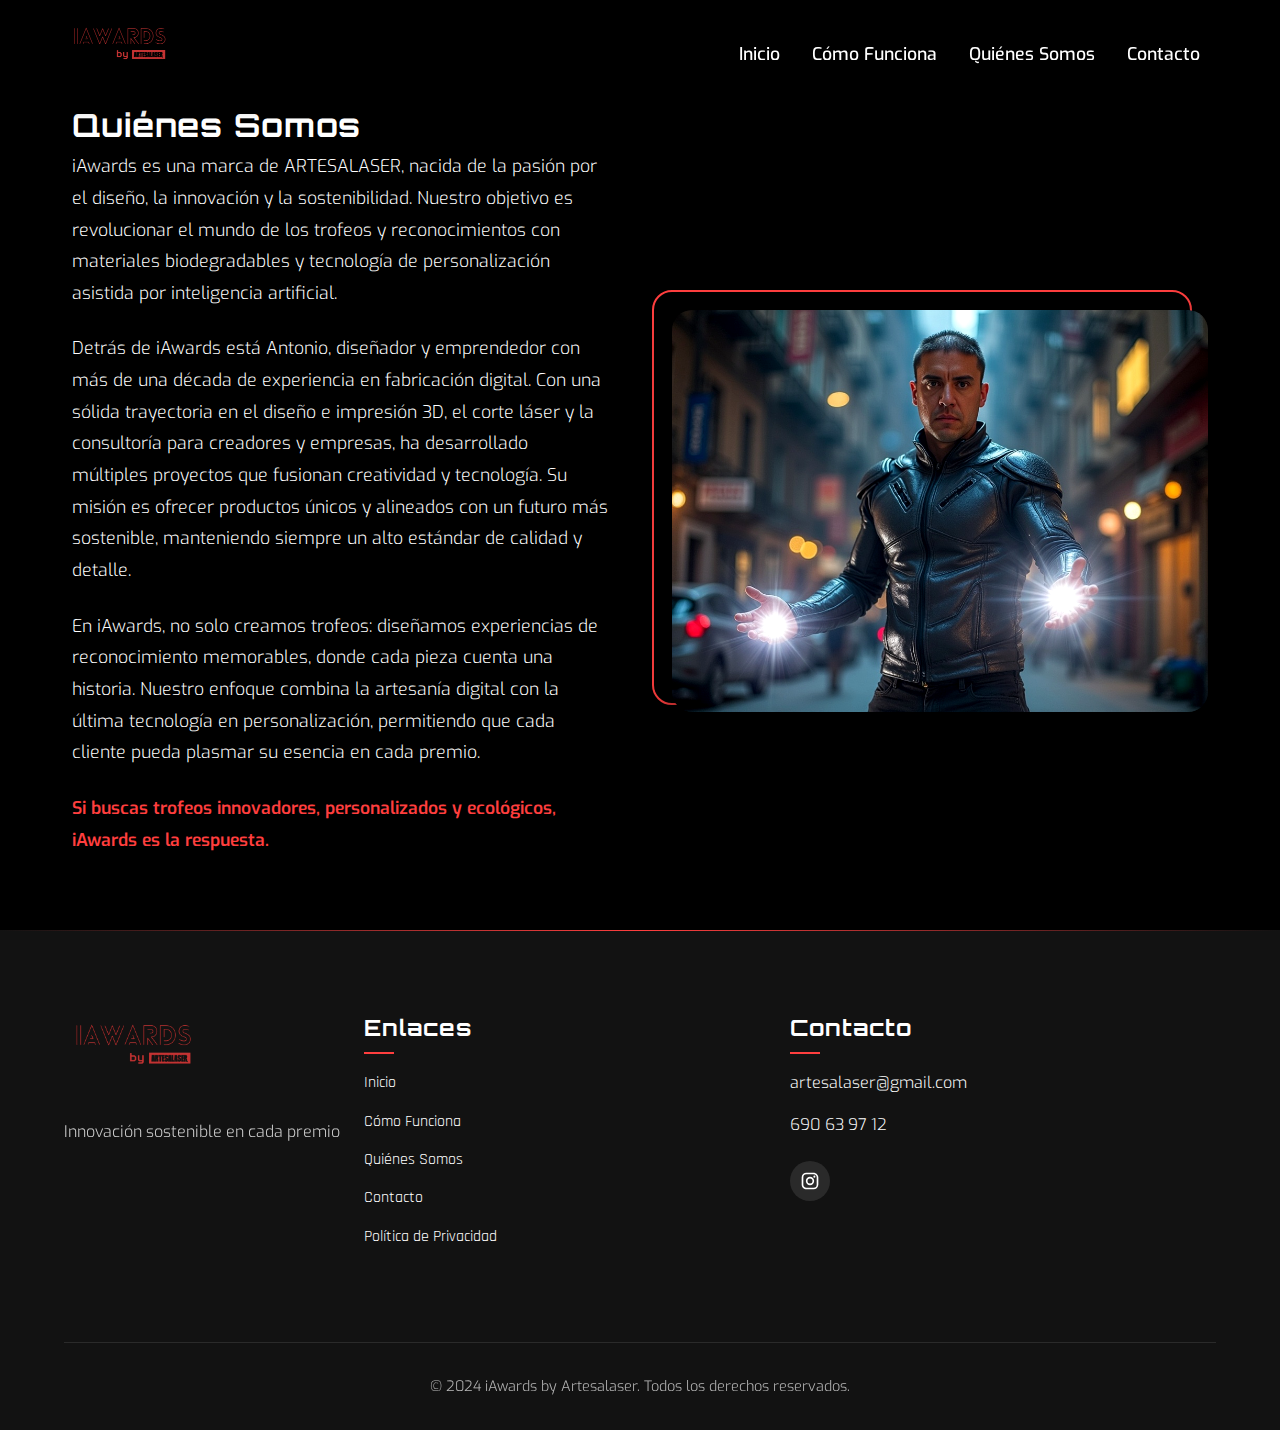
<file: about-us.html>
<!DOCTYPE html>
<html lang="es">
<head>
  <meta charset="UTF-8">
  <meta name="viewport" content="width=device-width, initial-scale=1.0">
  <title>Quiénes Somos - iAwards</title>
  <link rel="stylesheet" href="styles.css">
  <link rel="stylesheet" href="styles-about-page.css">
</head>
<body>
  <header>
    <div class="logo-container">
      <img src="img/freepik__background__19452.png" alt="iAwards" class="logo">
    </div>
    <nav>
      <ul>
        <li><a href="index.html#inicio">Inicio</a></li>
        <li><a href="index.html#como-funciona">Cómo Funciona</a></li>
        <li><a href="about-us.html">Quiénes Somos</a></li>
        <li><a href="index.html#contacto">Contacto</a></li>
      </ul>
    </nav>
    <div class="menu-toggle">
      <span></span>
      <span></span>
      <span></span>
    </div>
  </header>

  <main class="privacy-content about-page">
    <h1>Quiénes Somos</h1>
    <div class="about-container">
      <div class="about-content">
        <p>iAwards es una marca de ARTESALASER, nacida de la pasión por el diseño, la innovación y la sostenibilidad. Nuestro objetivo es revolucionar el mundo de los trofeos y reconocimientos con materiales biodegradables y tecnología de personalización asistida por inteligencia artificial.</p>
        <p>Detrás de iAwards está Antonio, diseñador y emprendedor con más de una década de experiencia en fabricación digital. Con una sólida trayectoria en el diseño e impresión 3D, el corte láser y la consultoría para creadores y empresas, ha desarrollado múltiples proyectos que fusionan creatividad y tecnología. Su misión es ofrecer productos únicos y alineados con un futuro más sostenible, manteniendo siempre un alto estándar de calidad y detalle.</p>
        <p>En iAwards, no solo creamos trofeos: diseñamos experiencias de reconocimiento memorables, donde cada pieza cuenta una historia. Nuestro enfoque combina la artesanía digital con la última tecnología en personalización, permitiendo que cada cliente pueda plasmar su esencia en cada premio.</p>
        <p>Si buscas trofeos innovadores, personalizados y ecológicos, iAwards es la respuesta.</p>
      </div>
      <div class="about-image">
        <img src="img/3EdhmhvPjOvIOvECYY7rX_de8f8ba99a8643468832d35366c642d2.jpg" alt="Founder of iAwards">
      </div>
    </div>
  </main>

  <footer>
    <div class="footer-content">
      <div class="footer-logo">
        <img src="img/freepik__background__19452.png" alt="iAwards" class="logo">
        <p>Innovación sostenible en cada premio</p>
      </div>
      <div class="footer-links">
        <h3>Enlaces</h3>
        <ul>
          <li><a href="index.html#inicio">Inicio</a></li>
          <li><a href="index.html#como-funciona">Cómo Funciona</a></li>
          <li><a href="about-us.html">Quiénes Somos</a></li>
          <li><a href="index.html#contacto">Contacto</a></li>
          <li><a href="privacy.html">Política de Privacidad</a></li>
        </ul>
      </div>
      <div class="footer-contact">
        <h3>Contacto</h3>
        <p>artesalaser@gmail.com</p>
        <p>690 63 97 12</p>
        <div class="social-icons">
          <a href="https://www.instagram.com/" class="social-icon">
            <svg viewBox="0 0 24 24" class="icon">
              <path d="M7.8,2H16.2C19.4,2 22,4.6 22,7.8V16.2A5.8,5.8 0 0,1 16.2,22H7.8C4.6,22 2,19.4 2,16.2V7.8A5.8,5.8 0 0,1 7.8,2M7.6,4A3.6,3.6 0 0,0 4,7.6V16.4C4,18.39 5.61,20 7.6,20H16.4A3.6,3.6 0 0,0 20,16.4V7.6C20,5.61 18.39,4 16.4,4H7.6M17.25,5.5A1.25,1.25 0 0,1 18.5,6.75A1.25,1.25 0 0,1 17.25,8A1.25,1.25 0 0,1 16,6.75A1.25,1.25 0 0,1 17.25,5.5M12,7A5,5 0 0,1 17,12A5,5 0 0,1 12,17A5,5 0 0,1 7,12A5,5 0 0,1 12,7M12,9A3,3 0 0,0 9,12A3,3 0 0,0 12,15A3,3 0 0,0 15,12A3,3 0 0,0 12,9Z" />
            </svg>
          </a>
        </div>
      </div>
    </div>
    <div class="footer-bottom">
      <p>&copy; 2024 iAwards by Artesalaser. Todos los derechos reservados.</p>
    </div>
  </footer>

  <script>
    // Mobile menu toggle
    const menuToggle = document.querySelector('.menu-toggle');
    const nav = document.querySelector('nav');
    if (menuToggle) {
      menuToggle.addEventListener('click', function() {
        this.classList.toggle('active');
        nav.classList.toggle('active');
      });
    }
  </script>
</body>
</html>
</file>
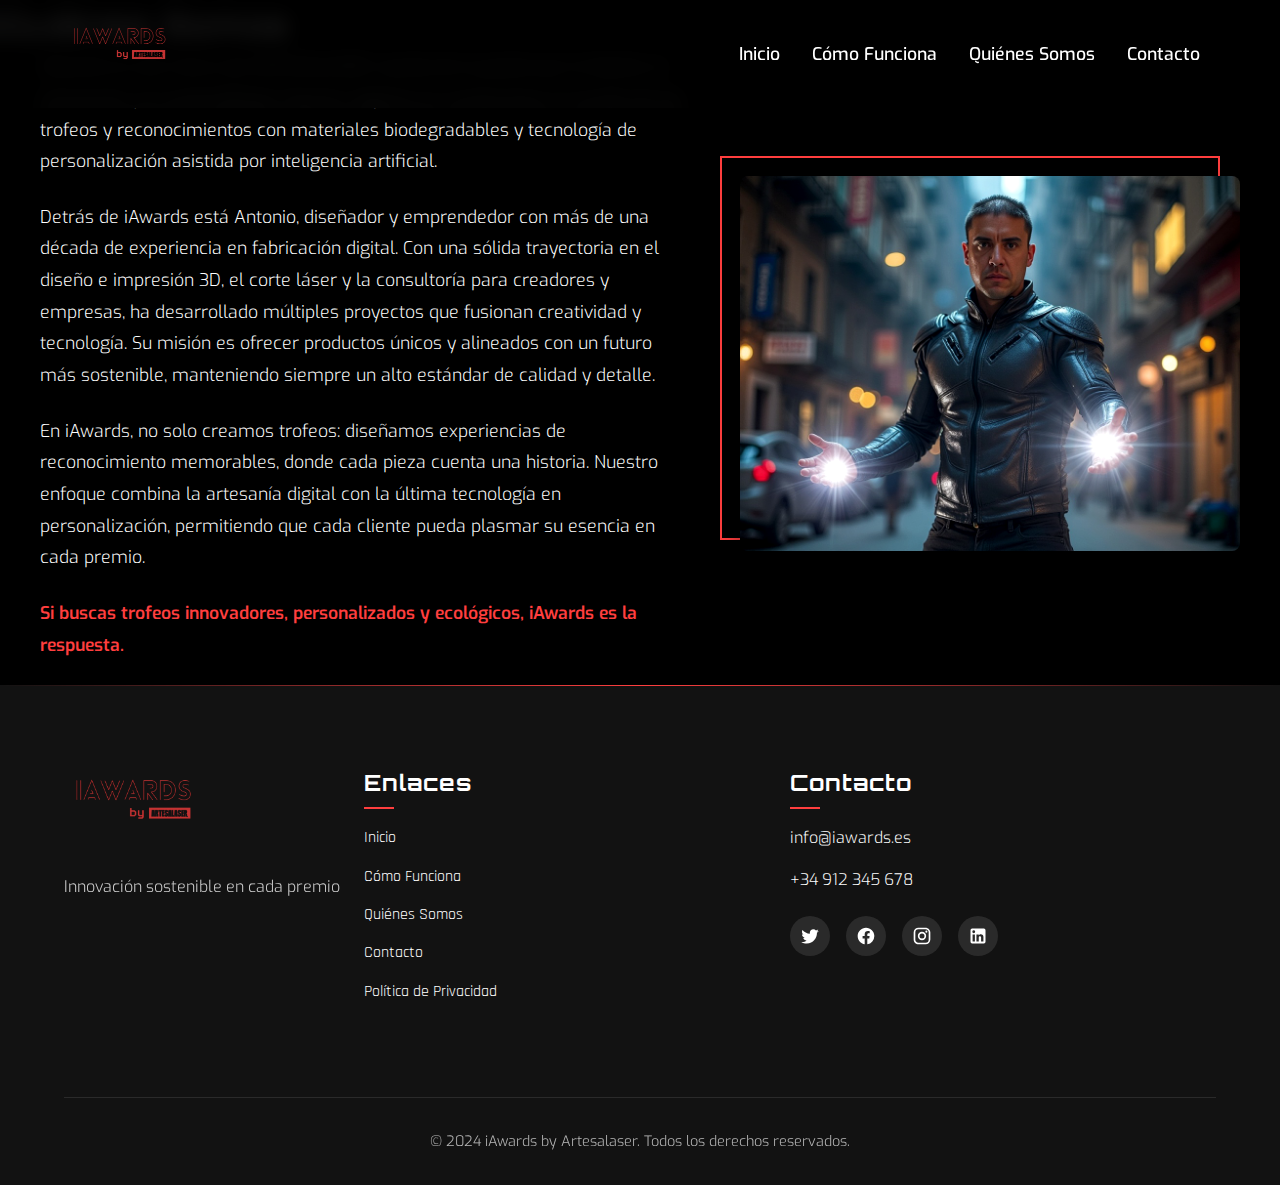
<file: about.html>
<!DOCTYPE html>
<html lang="es">
<head>
  <meta charset="UTF-8">
  <meta name="viewport" content="width=device-width, initial-scale=1.0">
  <title>Quiénes Somos - iAwards</title>
  <link rel="stylesheet" href="styles.css">
  <link rel="stylesheet" href="styles-about.css">
</head>
<body>
  <header>
    <div class="logo-container">
      <img src="img/freepik__background__19452.png" alt="iAwards" class="logo">
    </div>
    <nav>
      <ul>
        <li><a href="index.html#inicio">Inicio</a></li>
        <li><a href="index.html#como-funciona">Cómo Funciona</a></li>
        <li><a href="about-us.html">Quiénes Somos</a></li>
        <li><a href="index.html#contacto">Contacto</a></li>
      </ul>
    </nav>
    <div class="menu-toggle">
      <span></span>
      <span></span>
      <span></span>
    </div>
  </header>

  <main class="about-page">
    <div class="about-hero">
      <h1>Quiénes Somos</h1>
    </div>
    <div class="about-container">
      <div class="about-content">
        <p>iAwards es una marca de ARTESALASER, nacida de la pasión por el diseño, la innovación y la sostenibilidad. Nuestro objetivo es revolucionar el mundo de los trofeos y reconocimientos con materiales biodegradables y tecnología de personalización asistida por inteligencia artificial.</p>
        <p>Detrás de iAwards está Antonio, diseñador y emprendedor con más de una década de experiencia en fabricación digital. Con una sólida trayectoria en el diseño e impresión 3D, el corte láser y la consultoría para creadores y empresas, ha desarrollado múltiples proyectos que fusionan creatividad y tecnología. Su misión es ofrecer productos únicos y alineados con un futuro más sostenible, manteniendo siempre un alto estándar de calidad y detalle.</p>
        <p>En iAwards, no solo creamos trofeos: diseñamos experiencias de reconocimiento memorables, donde cada pieza cuenta una historia. Nuestro enfoque combina la artesanía digital con la última tecnología en personalización, permitiendo que cada cliente pueda plasmar su esencia en cada premio.</p>
        <p>Si buscas trofeos innovadores, personalizados y ecológicos, iAwards es la respuesta.</p>
      </div>
      <div class="about-image">
        <img src="img/3EdhmhvPjOvIOvECYY7rX_de8f8ba99a8643468832d35366c642d2.jpg" alt="Founder of iAwards">
      </div>
    </div>
  </main>

  <footer>
    <div class="footer-content">
      <div class="footer-logo">
        <img src="img/freepik__background__19452.png" alt="iAwards" class="logo">
        <p>Innovación sostenible en cada premio</p>
      </div>
      <div class="footer-links">
        <h3>Enlaces</h3>
        <ul>
          <li><a href="index.html#inicio">Inicio</a></li>
          <li><a href="index.html#como-funciona">Cómo Funciona</a></li>
          <li><a href="about-us.html">Quiénes Somos</a></li>
          <li><a href="index.html#contacto">Contacto</a></li>
          <li><a href="privacy.html">Política de Privacidad</a></li>
        </ul>
      </div>
      <div class="footer-contact">
        <h3>Contacto</h3>
        <p>info@iawards.es</p>
        <p>+34 912 345 678</p>
        <div class="social-icons">
          <a href="#" class="social-icon">
            <svg viewBox="0 0 24 24" class="icon">
              <path d="M22.46,6C21.69,6.35 20.86,6.58 20,6.69C20.88,6.16 21.56,5.32 21.88,4.31C21.05,4.81 20.13,5.16 19.16,5.36C18.37,4.5 17.26,4 16,4C13.65,4 11.73,5.92 11.73,8.29C11.73,8.63 11.77,8.96 11.84,9.27C8.28,9.09 5.11,7.38 3,4.79C2.63,5.42 2.42,6.16 2.42,6.94C2.42,8.43 3.17,9.75 4.33,10.5C3.62,10.5 2.96,10.3 2.38,10C2.38,10 2.38,10 2.38,10.03C2.38,12.11 3.86,13.85 5.82,14.24C5.46,14.34 5.08,14.39 4.69,14.39C4.42,14.39 4.15,14.36 3.89,14.31C4.43,16 6,17.26 7.89,17.29C6.43,18.45 4.58,19.13 2.56,19.13C2.22,19.13 1.88,19.11 1.54,19.07C3.44,20.29 5.7,21 8.12,21C16,21 20.33,14.46 20.33,8.79C20.33,8.6 20.33,8.42 20.32,8.23C21.16,7.63 21.88,6.87 22.46,6Z" />
            </svg>
          </a>
          <a href="#" class="social-icon">
            <svg viewBox="0 0 24 24" class="icon">
              <path d="M12 2.04C6.5 2.04 2 6.53 2 12.06C2 17.06 5.66 21.21 10.44 21.96V14.96H7.9V12.06H10.44V9.85C10.44 7.34 11.93 5.96 14.22 5.96C15.31 5.96 16.45 6.15 16.45 6.15V8.62H15.19C13.95 8.62 13.56 9.39 13.56 10.18V12.06H16.34L15.89 14.96H13.56V21.96A10 10 0 0,0 22 12.06C22 6.53 17.5 2.04 12 2.04Z" />
            </svg>
          </a>
          <a href="#" class="social-icon">
            <svg viewBox="0 0 24 24" class="icon">
              <path d="M7.8,2H16.2C19.4,2 22,4.6 22,7.8V16.2A5.8,5.8 0 0,1 16.2,22H7.8C4.6,22 2,19.4 2,16.2V7.8A5.8,5.8 0 0,1 7.8,2M7.6,4A3.6,3.6 0 0,0 4,7.6V16.4C4,18.39 5.61,20 7.6,20H16.4A3.6,3.6 0 0,0 20,16.4V7.6C20,5.61 18.39,4 16.4,4H7.6M17.25,5.5A1.25,1.25 0 0,1 18.5,6.75A1.25,1.25 0 0,1 17.25,8A1.25,1.25 0 0,1 16,6.75A1.25,1.25 0 0,1 17.25,5.5M12,7A5,5 0 0,1 17,12A5,5 0 0,1 12,17A5,5 0 0,1 7,12A5,5 0 0,1 12,7M12,9A3,3 0 0,0 9,12A3,3 0 0,0 12,15A3,3 0 0,0 15,12A3,3 0 0,0 12,9Z" />
            </svg>
          </a>
          <a href="#" class="social-icon">
            <svg viewBox="0 0 24 24" class="icon">
              <path d="M19,3A2,2 0 0,1 21,5V19A2,2 0 0,1 19,21H5A2,2 0 0,1 3,19V5A2,2 0 0,1 5,3H19M18.5,18.5V13.2A3.26,3.26 0 0,0 15.24,9.94C14.39,9.94 13.4,10.46 12.92,11.24V10.13H10.13V18.5H12.92V13.57C12.92,12.8 13.54,12.17 14.31,12.17A1.4,1.4 0 0,1 15.71,13.57V18.5H18.5M6.88,8.56A1.68,1.68 0 0,0 8.56,6.88C8.56,5.95 7.81,5.19 6.88,5.19A1.69,1.69 0 0,0 5.19,6.88C5.19,7.81 5.95,8.56 6.88,8.56M8.27,18.5V10.13H5.5V18.5H8.27Z" />
            </svg>
          </a>
        </div>
      </div>
    </div>
    <div class="footer-bottom">
      <p>&copy; 2024 iAwards by Artesalaser. Todos los derechos reservados.</p>
    </div>
  </footer>

  <script>
    // Mobile menu toggle
    const menuToggle = document.querySelector('.menu-toggle');
    const nav = document.querySelector('nav');
    if (menuToggle) {
      menuToggle.addEventListener('click', function() {
        this.classList.toggle('active');
        nav.classList.toggle('active');
      });
    }
  </script>
</body>
</html>
</file>
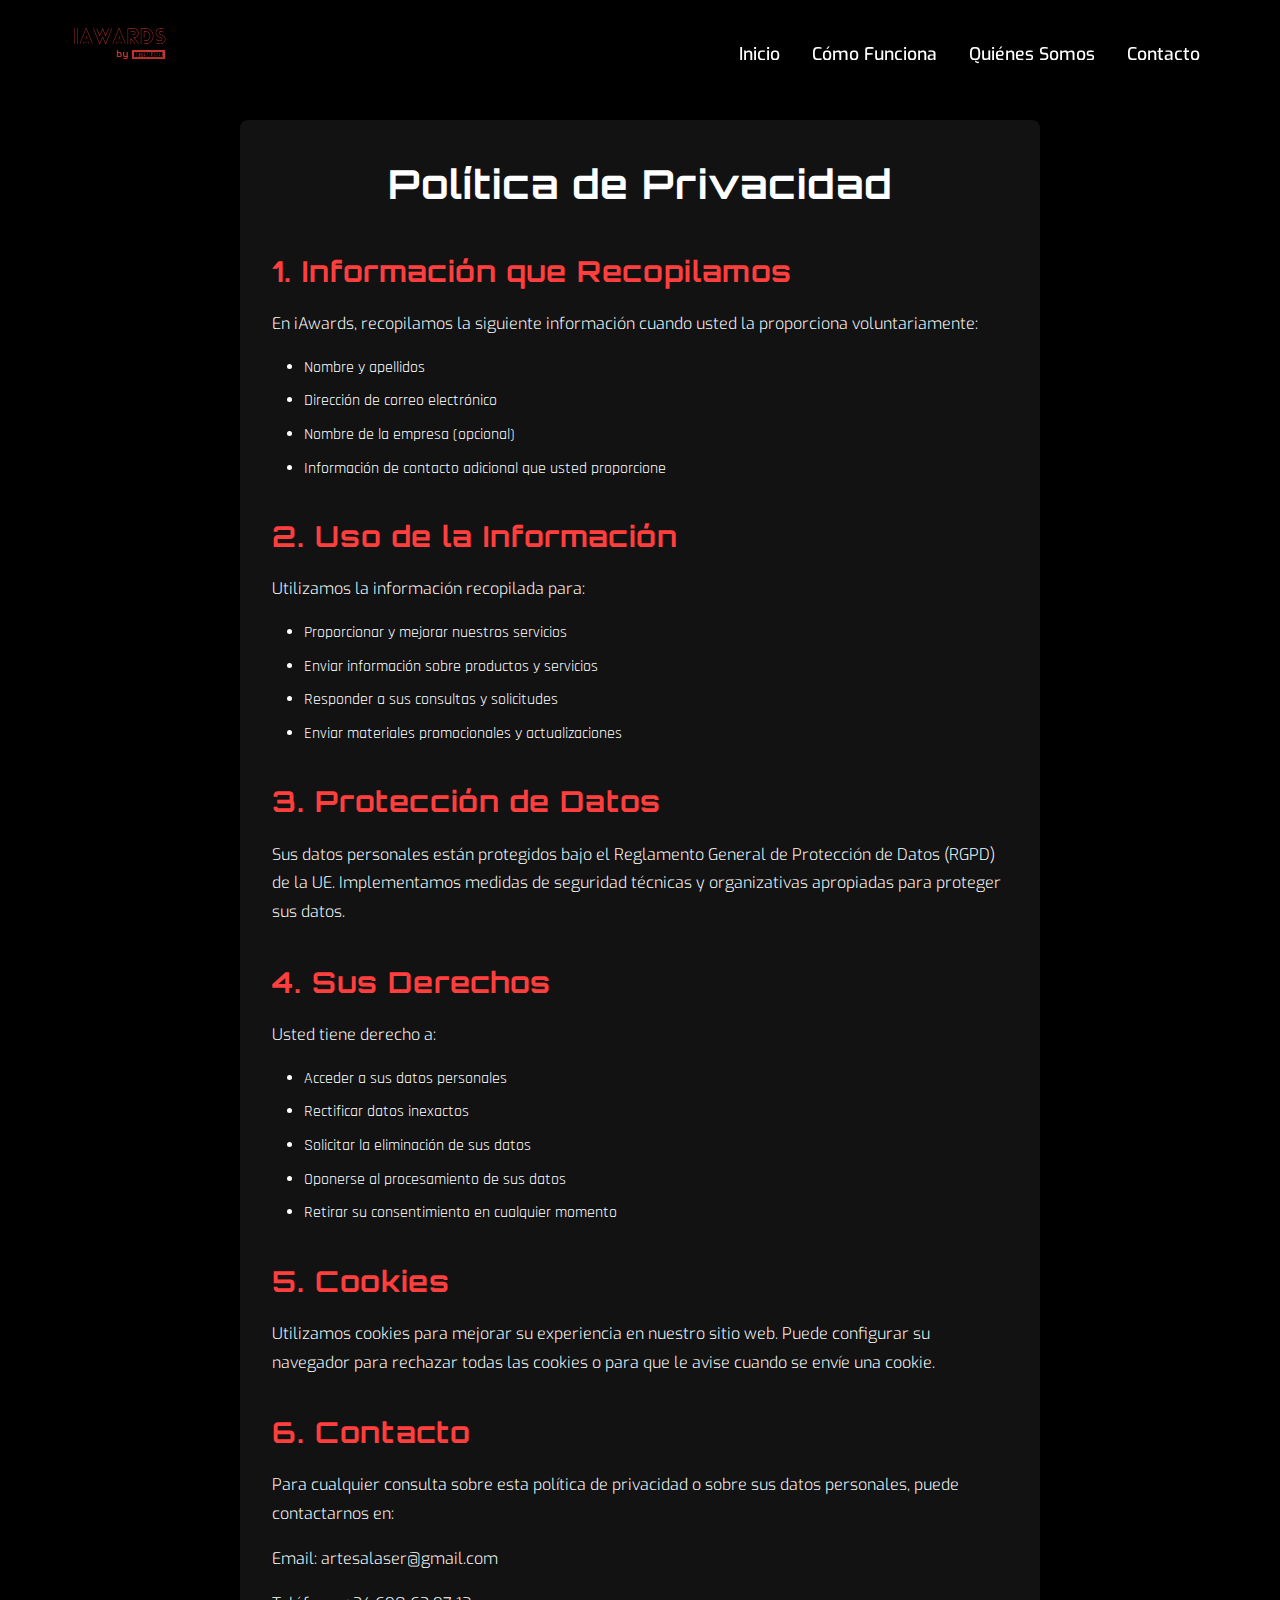
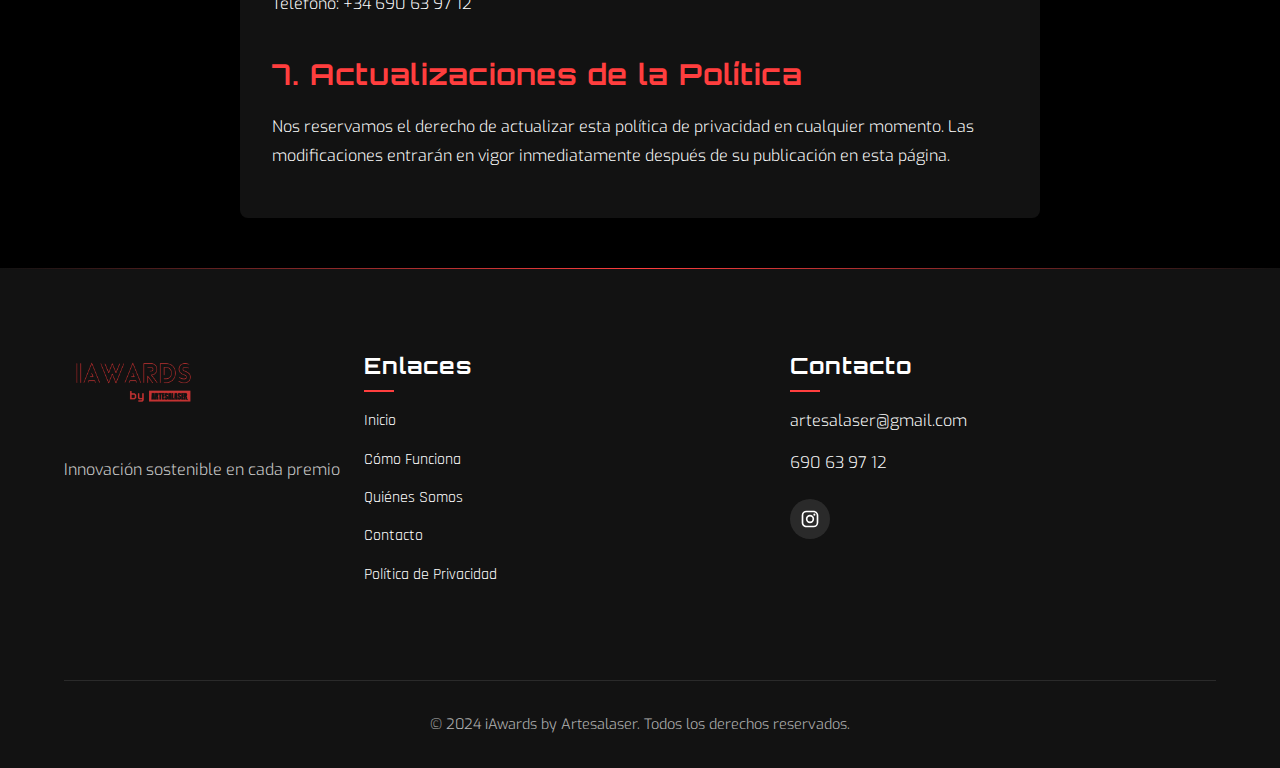
<file: privacy.html>
<!DOCTYPE html>
<html lang="es">
<head>
    <meta charset="UTF-8">
    <meta name="viewport" content="width=device-width, initial-scale=1.0">
    <title>Política de Privacidad - iAwards</title>
    <link rel="stylesheet" href="styles.css">
    <link rel="stylesheet" href="styles-privacy.css">
</head>
<body>
    <header>
        <div class="logo-container">
            <img src="/freepik__background__19452.png" alt="iAwards" class="logo">
        </div>
        <nav>
            <ul>
                <li><a href="index.html#inicio">Inicio</a></li>
                <li><a href="index.html#como-funciona">Cómo Funciona</a></li>
                <li><a href="index.html#quienes-somos">Quiénes Somos</a></li>
                <li><a href="index.html#contacto">Contacto</a></li>
            </ul>
        </nav>
    </header>

    <main class="privacy-content">
        <h1>Política de Privacidad</h1>
        
        <h2>1. Información que Recopilamos</h2>
        <p>En iAwards, recopilamos la siguiente información cuando usted la proporciona voluntariamente:</p>
        <ul>
            <li>Nombre y apellidos</li>
            <li>Dirección de correo electrónico</li>
            <li>Nombre de la empresa (opcional)</li>
            <li>Información de contacto adicional que usted proporcione</li>
        </ul>

        <h2>2. Uso de la Información</h2>
        <p>Utilizamos la información recopilada para:</p>
        <ul>
            <li>Proporcionar y mejorar nuestros servicios</li>
            <li>Enviar información sobre productos y servicios</li>
            <li>Responder a sus consultas y solicitudes</li>
            <li>Enviar materiales promocionales y actualizaciones</li>
        </ul>

        <h2>3. Protección de Datos</h2>
        <p>Sus datos personales están protegidos bajo el Reglamento General de Protección de Datos (RGPD) de la UE. Implementamos medidas de seguridad técnicas y organizativas apropiadas para proteger sus datos.</p>

        <h2>4. Sus Derechos</h2>
        <p>Usted tiene derecho a:</p>
        <ul>
            <li>Acceder a sus datos personales</li>
            <li>Rectificar datos inexactos</li>
            <li>Solicitar la eliminación de sus datos</li>
            <li>Oponerse al procesamiento de sus datos</li>
            <li>Retirar su consentimiento en cualquier momento</li>
        </ul>

        <h2>5. Cookies</h2>
        <p>Utilizamos cookies para mejorar su experiencia en nuestro sitio web. Puede configurar su navegador para rechazar todas las cookies o para que le avise cuando se envíe una cookie.</p>

        <h2>6. Contacto</h2>
        <p>Para cualquier consulta sobre esta política de privacidad o sobre sus datos personales, puede contactarnos en:</p>
        <p>Email: artesalaser@gmail.com</p>
        <p>Teléfono: +34 690 63 97 12</p>

        <h2>7. Actualizaciones de la Política</h2>
        <p>Nos reservamos el derecho de actualizar esta política de privacidad en cualquier momento. Las modificaciones entrarán en vigor inmediatamente después de su publicación en esta página.</p>
    </main>

    <footer>
        <div class="footer-content">
            <div class="footer-logo">
                <img src="/freepik__background__19452.png" alt="iAwards" class="logo">
                <p>Innovación sostenible en cada premio</p>
            </div>
            <div class="footer-links">
                <h3>Enlaces</h3>
                <ul>
                    <li><a href="index.html#inicio">Inicio</a></li>
                    <li><a href="index.html#como-funciona">Cómo Funciona</a></li>
                    <li><a href="about-us.html">Quiénes Somos</a></li>
                    <li><a href="index.html#contacto">Contacto</a></li>
                    <li><a href="privacy.html">Política de Privacidad</a></li>
                </ul>
            </div>
            <div class="footer-contact">
                <h3>Contacto</h3>
                <p>artesalaser@gmail.com</p>
                <p>690 63 97 12</p>
                <div class="social-icons">
                    <a href="https://www.instagram.com/" class="social-icon">
                        <svg viewBox="0 0 24 24" class="icon">
                            <path d="M7.8,2H16.2C19.4,2 22,4.6 22,7.8V16.2A5.8,5.8 0 0,1 16.2,22H7.8C4.6,22 2,19.4 2,16.2V7.8A5.8,5.8 0 0,1 7.8,2M7.6,4A3.6,3.6 0 0,0 4,7.6V16.4C4,18.39 5.61,20 7.6,20H16.4A3.6,3.6 0 0,0 20,16.4V7.6C20,5.61 18.39,4 16.4,4H7.6M17.25,5.5A1.25,1.25 0 0,1 18.5,6.75A1.25,1.25 0 0,1 17.25,8A1.25,1.25 0 0,1 16,6.75A1.25,1.25 0 0,1 17.25,5.5M12,7A5,5 0 0,1 17,12A5,5 0 0,1 12,17A5,5 0 0,1 7,12A5,5 0 0,1 12,7M12,9A3,3 0 0,0 9,12A3,3 0 0,0 12,15A3,3 0 0,0 15,12A3,3 0 0,0 12,9Z" />
                        </svg>
                    </a>
                </div>
            </div>
        </div>
        <div class="footer-bottom">
            <p>&copy; 2024 iAwards by Artesalaser. Todos los derechos reservados.</p>
        </div>
    </footer>
</body>
</html>
</file>
<file: styles.css>
@import url('https://fonts.googleapis.com/css2?family=Orbitron:wght@400;500;600;700&family=Rajdhani:wght@300;400;500;600;700&family=Exo:wght@200;300;400;500;600;700&display=swap');

:root {
    --primary-color: #8a0303;
    --secondary-color: #fd0000;
    --accent-color: #ff3e3e;
    --background-color: #000000;
    --text-color: #ffffff;
    --dark-grey: #121212;
    --light-grey: #333333;
    --glow-color: rgba(255, 0, 0, 0.7);
    --transition-speed: 0.3s;
}

* {
    margin: 0;
    padding: 0;
    box-sizing: border-box;
}

body {
    font-family: 'Rajdhani', sans-serif;
    background-color: var(--background-color);
    color: var(--text-color);
    line-height: 1.6;
    overflow-x: hidden;
}

h1, h2, h3 {
    font-family: 'Orbitron', sans-serif;
    font-weight: 700;
    letter-spacing: 1px;
}

p {
    font-family: 'Exo', sans-serif;
    font-weight: 300;
}

.hidden {
    opacity: 0;
    transform: translateY(20px);
}

/* Header Styles */
header {
    display: flex;
    justify-content: space-between;
    align-items: center;
    padding: 1rem 5%;
    position: fixed;
    top: 0;
    left: 0;
    width: 100%;
    z-index: 1000;
    background-color: rgba(0, 0, 0, 0.9);
    backdrop-filter: blur(10px);
    box-shadow: 0 2px 10px rgba(0, 0, 0, 0.3);
    transition: all 0.3s ease;
}

.logo-container {
    width: 120px;
}

.logo {
    width: 100%;
    height: auto;
}

nav ul {
    display: flex;
    list-style: none;
}

nav ul li {
    margin: 0 1rem;
}

nav ul li a {
    color: var(--text-color);
    text-decoration: none;
    font-family: 'Exo', sans-serif;
    font-weight: 500;
    font-size: 1.1rem;
    transition: all var(--transition-speed) ease;
    position: relative;
}

nav ul li a::after {
    content: '';
    position: absolute;
    width: 0;
    height: 2px;
    bottom: -4px;
    left: 0;
    background-color: var(--accent-color);
    transition: width var(--transition-speed) ease;
}

nav ul li a:hover {
    color: var(--accent-color);
}

nav ul li a:hover::after {
    width: 100%;
}

.cta-button {
    background-color: var(--primary-color);
    color: var(--text-color);
    border: none;
    padding: 0.8rem 1.5rem;
    font-family: 'Orbitron', sans-serif;
    font-size: 0.9rem;
    font-weight: 500;
    text-transform: uppercase;
    border-radius: 4px;
    cursor: pointer;
    transition: all var(--transition-speed) ease;
    position: relative;
    overflow: hidden;
    z-index: 1;
}

.cta-button::before {
    content: '';
    position: absolute;
    top: 0;
    left: -100%;
    width: 100%;
    height: 100%;
    background: linear-gradient(90deg, transparent, rgba(255, 255, 255, 0.2), transparent);
    transition: all 0.6s ease;
    z-index: -1;
}

.cta-button:hover {
    background-color: var(--secondary-color);
    transform: scale(1.05);
    box-shadow: 0 0 15px var(--glow-color);
}

.cta-button:hover::before {
    left: 100%;
}

.cta-button.glow {
    animation: pulse 2s infinite;
}

@keyframes pulse {
    0% {
        box-shadow: 0 0 0 0 var(--glow-color);
    }
    70% {
        box-shadow: 0 0 15px 10px rgba(255, 0, 0, 0);
    }
    100% {
        box-shadow: 0 0 0 0 rgba(255, 0, 0, 0);
    }
}

.menu-toggle {
    display: none;
    flex-direction: column;
    justify-content: space-between;
    width: 30px;
    height: 21px;
    cursor: pointer;
}

.menu-toggle span {
    display: block;
    height: 3px;
    width: 100%;
    background-color: var(--text-color);
    border-radius: 3px;
    transition: all 0.3s ease;
}

/* Hero Section */
.hero {
    display: flex;
    align-items: center;
    justify-content: space-between;
    min-height: 100vh;
    padding: 7rem 5% 5rem;
    background: linear-gradient(to bottom, #000000, #140000);
    position: relative;
    overflow: hidden;
}

.hero::before {
    content: '';
    position: absolute;
    top: 0;
    left: 0;
    width: 100%;
    height: 100%;
    background: url("data:image/svg+xml,%3Csvg width='60' height='60' viewBox='0 0 60 60' xmlns='http://www.w3.org/2000/svg'%3E%3Cg fill='none' fill-rule='evenodd'%3E%3Cg fill='%23ff0000' fill-opacity='0.05'%3E%3Cpath d='M36 34v-4h-2v4h-4v2h4v4h2v-4h4v-2h-4zm0-30V0h-2v4h-4v2h4v4h2V6h4V4h-4zM6 34v-4H4v4H0v2h4v4h2v-4h4v-2H6zM6 4V0H4v4H0v2h4v4h2V6h4V4H6z'/%3E%3C/g%3E%3C/g%3E%3C/svg%3E");
    opacity: 0.5;
}

.hero-content {
    flex: 1;
    max-width: 600px;
    z-index: 2;
}

.hero h1 {
    font-size: 3rem;
    margin-bottom: 1.5rem;
    line-height: 1.2;
    background: linear-gradient(90deg, #ffffff, #ff3e3e);
    -webkit-background-clip: text;
    background-clip: text;
    color: transparent;
    text-shadow: 0 0 10px rgba(255, 0, 0, 0.3);
}

.hero p {
    font-size: 1.5rem;
    margin-bottom: 2rem;
    opacity: 0.9;
}

.hero-image {
    flex: 1;
    display: flex;
    justify-content: center;
    align-items: center;
    position: relative;
}

.trophy-showcase {
    position: relative;
    perspective: 1000px;
    width: 100%;
    height: 400px;
    display: flex;
    justify-content: center;
    align-items: center;
}

.trophy-img {
    height: 100%;
    object-fit: contain;
    transform: rotateY(15deg);
    filter: drop-shadow(0 0 15px rgba(255, 0, 0, 0.5));
    transition: transform 0.5s ease;
}

.trophy-showcase:hover .trophy-img {
    transform: rotateY(0deg) scale(1.05);
}

/* How It Works Section */
.how-it-works {
    padding: 5rem 5%;
    text-align: center;
    background-color: var(--background-color);
}

.how-it-works h2 {
    font-size: 2.5rem;
    margin-bottom: 3rem;
    position: relative;
    display: inline-block;
}

.how-it-works h2::after {
    content: '';
    position: absolute;
    width: 30%;
    height: 3px;
    bottom: -15px;
    left: 35%;
    background-color: var(--accent-color);
}

.steps {
    display: flex;
    justify-content: space-around;
    flex-wrap: wrap;
    max-width: 1200px;
    margin: 0 auto;
}

.step {
    flex: 1;
    min-width: 250px;
    max-width: 350px;
    margin: 1rem;
    padding: 2rem;
    background-color: rgba(30, 30, 30, 0.6);
    border-radius: 8px;
    box-shadow: 0 5px 15px rgba(0, 0, 0, 0.3);
    transition: all var(--transition-speed) ease;
    position: relative;
    overflow: hidden;
}

.step::before {
    content: '';
    position: absolute;
    top: 0;
    left: 0;
    width: 100%;
    height: 100%;
    background: linear-gradient(45deg, transparent, rgba(255, 0, 0, 0.05), transparent);
    transform: translateX(-100%);
    transition: transform 0.6s ease;
}

.step:hover {
    transform: translateY(-10px);
    box-shadow: 0 10px 25px rgba(0, 0, 0, 0.4);
}

.step:hover::before {
    transform: translateX(100%);
}

.step-icon {
    width: 70px;
    height: 70px;
    margin: 0 auto 1.5rem;
    display: flex;
    justify-content: center;
    align-items: center;
    border-radius: 50%;
    background-color: var(--primary-color);
    box-shadow: 0 0 15px var(--glow-color);
}

.step-icon .icon {
    width: 40px;
    height: 40px;
    fill: var(--text-color);
}

.step h3 {
    font-size: 1.5rem;
    margin-bottom: 1rem;
}

.step p {
    font-size: 1rem;
    opacity: 0.9;
}

/* Benefits Section */
.benefits {
    padding: 5rem 5%;
    text-align: center;
    background-color: var(--dark-grey);
}

.benefits h2 {
    font-size: 2.5rem;
    margin-bottom: 3rem;
    position: relative;
    display: inline-block;
}

.benefits h2::after {
    content: '';
    position: absolute;
    width: 30%;
    height: 3px;
    bottom: -15px;
    left: 35%;
    background-color: var(--accent-color);
}

.benefits-list {
    display: flex;
    flex-direction: column;
    max-width: 600px;
    margin: 0 auto;
}

.benefit {
    display: flex;
    align-items: center;
    margin: 1rem 0;
    padding: 1.5rem;
    background-color: rgba(30, 30, 30, 0.6);
    border-radius: 8px;
    box-shadow: 0 5px 15px rgba(0, 0, 0, 0.3);
    transition: all var(--transition-speed) ease;
}

.benefit:hover {
    transform: translateX(10px);
    box-shadow: 0 5px 25px rgba(0, 0, 0, 0.5);
}

.checkmark {
    font-size: 1.8rem;
    color: var(--accent-color);
    margin-right: 1.5rem;
}

.benefit p {
    font-size: 1.2rem;
    font-weight: 500;
}

/* Trophies Showcase Section */
.trophies-showcase {
    padding: 5rem 5%;
    text-align: center;
    background-color: var(--dark-grey);
    position: relative;
}

.trophies-showcase h2 {
    font-size: 2.5rem;
    margin-bottom: 3rem;
    position: relative;
    display: inline-block;
}

.trophies-showcase h2::after {
    content: '';
    position: absolute;
    width: 30%;
    height: 3px;
    bottom: -15px;
    left: 35%;
    background-color: var(--accent-color);
}

.trophy-grid {
    display: grid;
    grid-template-columns: repeat(auto-fit, minmax(250px, 1fr));
    gap: 2rem;
    max-width: 1200px;
    margin: 0 auto;
}

.trophy-card {
    background-color: rgba(30, 30, 30, 0.6);
    border-radius: 8px;
    padding: 1.5rem;
    transition: all var(--transition-speed) ease;
    box-shadow: 0 5px 15px rgba(0, 0, 0, 0.3);
    overflow: hidden;
}

.trophy-card:hover {
    transform: translateY(-10px);
    box-shadow: 0 15px 30px rgba(0, 0, 0, 0.5);
}

.trophy-image-container {
    height: 220px;
    margin-bottom: 1.5rem;
    overflow: hidden;
    border-radius: 4px;
    position: relative;
}

.trophy-image {
    width: 100%;
    height: 100%;
    object-fit: cover;
    transition: transform 0.5s ease;
}

.trophy-card:hover .trophy-image {
    transform: scale(1.05);
}

.trophy-card h3 {
    font-size: 1.5rem;
    margin-bottom: 0.5rem;
    color: var(--text-color);
}

.trophy-card p {
    font-size: 0.9rem;
    opacity: 0.8;
}

/* Lead Magnet Section */
.lead-magnet {
    padding: 5rem 5%;
    background-color: var(--background-color);
    display: flex;
    flex-wrap: wrap;
    align-items: center;
    justify-content: space-between;
}

.lead-content {
    flex: 1;
    min-width: 300px;
    padding: 2rem;
}

.lead-content h2 {
    font-size: 2.5rem;
    margin-bottom: 1.5rem;
}

.lead-content p {
    font-size: 1.2rem;
    max-width: 500px;
    margin-bottom: 1.5rem;
}

.lead-form {
    flex: 1;
    min-width: 300px;
    padding: 2rem;
    background-color: rgba(20, 20, 20, 0.8);
    border-radius: 8px;
    box-shadow: 0 5px 15px rgba(0, 0, 0, 0.3);
}

.lead-form input {
    width: 100%;
    padding: 0.8rem 1rem;
    margin-bottom: 1rem;
    border: none;
    border-radius: 4px;
    background-color: rgba(255, 255, 255, 0.1);
    color: var(--text-color);
    font-family: 'Exo', sans-serif;
    font-size: 1rem;
    transition: all var(--transition-speed) ease;
}

.lead-form input:focus {
    outline: none;
    background-color: rgba(255, 255, 255, 0.2);
    box-shadow: 0 0 10px rgba(255, 0, 0, 0.3);
}

.lead-form input::placeholder {
    color: rgba(255, 255, 255, 0.5);
}

.lead-form button {
    width: 100%;
    padding: 1rem;
    margin-top: 1rem;
}

/* Final CTA Section */
.final-cta {
    padding: 7rem 5%;
    text-align: center;
    background-color: var(--background-color);
    background-image: linear-gradient(to bottom, rgba(0, 0, 0, 0.7), rgba(0, 0, 0, 0.9)), url("data:image/svg+xml,%3Csvg width='100' height='100' viewBox='0 0 100 100' xmlns='http://www.w3.org/2000/svg'%3E%3Cpath d='M11 18c3.866 0 7-3.134 7-7s-3.134-7-7-7-7 3.134-7 7 3.134 7 7 7zm48 25c3.866 0 7-3.134 7-7s-3.134-7-7-7-7 3.134-7 7 3.134 7 7 7zm-43-7c1.657 0 3-1.343 3-3s-1.343-3-3-3-3 1.343-3 3 1.343 3 3 3zm63 31c1.657 0 3-1.343 3-3s-1.343-3-3-3-3 1.343-3 3 1.343 3 3 3zM34 90c1.657 0 3-1.343 3-3s-1.343-3-3-3-3 1.343-3 3 1.343 3 3 3zm56-76c1.657 0 3-1.343 3-3s-1.343-3-3-3-3 1.343-3 3 1.343 3 3 3zM12 60c1.657 0 3-1.343 3-3s-1.343-3-3-3-3 1.343-3 3 1.343 3 3 3z' fill='%23ff0000' fill-opacity='0.05' fill-rule='evenodd'/%3E%3C/svg%3E");
}

.final-cta h2 {
    font-size: 2.5rem;
    margin-bottom: 1.5rem;
    background: linear-gradient(90deg, #ffffff, #ff3e3e);
    -webkit-background-clip: text;
    background-clip: text;
    color: transparent;
}

.final-cta p {
    font-size: 1.3rem;
    max-width: 700px;
    margin: 0 auto 2.5rem;
    opacity: 0.9;
}

.final-cta button {
    padding: 1.2rem 2.5rem;
    font-size: 1.1rem;
}

/* Footer Styles */
footer {
    background-color: var(--dark-grey);
    padding: 5rem 5% 2rem;
    position: relative;
}

footer::before {
    content: '';
    position: absolute;
    top: 0;
    left: 0;
    width: 100%;
    height: 1px;
    background: linear-gradient(90deg, transparent, var(--accent-color), transparent);
}

.footer-content {
    display: flex;
    flex-wrap: wrap;
    justify-content: space-between;
    margin-bottom: 3rem;
}

.footer-logo {
    flex: 1;
    min-width: 200px;
    max-width: 300px;
    margin-bottom: 2rem;
}

.footer-logo img {
    width: 150px;
    margin-bottom: 1rem;
}

.footer-logo p {
    font-size: 1rem;
    opacity: 0.8;
}

.footer-links, .footer-contact {
    flex: 1;
    min-width: 200px;
    margin-bottom: 2rem;
}

.footer-links h3, .footer-contact h3 {
    font-size: 1.4rem;
    margin-bottom: 1.5rem;
    position: relative;
    display: inline-block;
}

.footer-links h3::after, .footer-contact h3::after {
    content: '';
    position: absolute;
    width: 30px;
    height: 2px;
    bottom: -8px;
    left: 0;
    background-color: var(--accent-color);
}

.footer-links ul {
    list-style: none;
}

.footer-links ul li {
    margin-bottom: 0.8rem;
}

.footer-links ul li a, .social-icon {
    color: var(--text-color);
    text-decoration: none;
    transition: all var(--transition-speed) ease;
    font-size: 1rem;
    display: inline-block;
    position: relative;
}

.footer-links ul li a::after {
    content: '';
    position: absolute;
    width: 0;
    height: 1px;
    bottom: -3px;
    left: 0;
    background-color: var(--accent-color);
    transition: width var(--transition-speed) ease;
}

.footer-links ul li a:hover {
    color: var(--accent-color);
    transform: translateX(5px);
}

.footer-links ul li a:hover::after {
    width: 100%;
}

.footer-contact p {
    margin-bottom: 1rem;
    font-size: 1rem;
}

.social-icons {
    display: flex;
    margin-top: 1.5rem;
}

.social-icon {
    width: 40px;
    height: 40px;
    display: flex;
    align-items: center;
    justify-content: center;
    background-color: rgba(255, 255, 255, 0.1);
    border-radius: 50%;
    margin-right: 1rem;
    transition: all var(--transition-speed) ease;
}

.social-icon .icon {
    width: 20px;
    height: 20px;
    fill: var(--text-color);
    transition: all var(--transition-speed) ease;
}

.social-icon:hover {
    background-color: var(--accent-color);
    transform: translateY(-5px);
    box-shadow: 0 5px 15px rgba(255, 0, 0, 0.3);
}

.social-icon:hover .icon {
    fill: #ffffff;
}

.footer-bottom {
    text-align: center;
    padding-top: 2rem;
    border-top: 1px solid rgba(255, 255, 255, 0.1);
}

.footer-bottom p {
    font-size: 0.9rem;
    opacity: 0.7;
}

/* Responsive Styles */
@media screen and (max-width: 1024px) {
    header {
        padding: 1rem 3%;
    }
    
    .hero {
        padding: 7rem 3% 5rem;
        flex-direction: column;
    }
    
    .hero-content {
        max-width: 100%;
        text-align: center;
        margin-bottom: 3rem;
    }
    
    .hero h1 {
        font-size: 2.5rem;
    }
    
    .how-it-works, .benefits, .lead-magnet, .final-cta {
        padding: 4rem 3%;
    }
    
    .steps {
        justify-content: center;
    }
    
    .step {
        margin: 1rem;
    }
}

@media screen and (max-width: 768px) {
    header {
        padding: 1rem 5%;
    }
    
    nav {
        position: fixed;
        top: 0;
        right: -100%;
        width: 70%;
        height: 100vh;
        background-color: rgba(0, 0, 0, 0.95);
        display: flex;
        align-items: center;
        justify-content: center;
        transition: right 0.5s ease;
        z-index: 1000;
    }
    
    nav.active {
        right: 0;
    }
    
    nav ul {
        flex-direction: column;
        text-align: center;
    }
    
    nav ul li {
        margin: 1.5rem 0;
    }
    
    header .cta-button {
        display: none;
    }
    
    .menu-toggle {
        display: flex;
        z-index: 1001;
    }
    
    .menu-toggle.active span:nth-child(1) {
        transform: translateY(9px) rotate(45deg);
    }
    
    .menu-toggle.active span:nth-child(2) {
        opacity: 0;
    }
    
    .menu-toggle.active span:nth-child(3) {
        transform: translateY(-9px) rotate(-45deg);
    }
    
    .hero h1 {
        font-size: 2rem;
    }
    
    .hero p {
        font-size: 1.2rem;
    }
    
    .lead-magnet {
        flex-direction: column;
    }
    
    .lead-content, .lead-form {
        min-width: 100%;
    }
    
    .lead-content {
        text-align: center;
        margin-bottom: 2rem;
    }
    
    .lead-content p {
        margin: 0 auto 1.5rem;
    }
    
    .final-cta h2 {
        font-size: 2rem;
    }
    
    .final-cta p {
        font-size: 1.1rem;
    }
}

@media screen and (max-width: 480px) {
    .hero h1 {
        font-size: 1.8rem;
    }
    
    .hero p {
        font-size: 1rem;
    }
    
    .trophy-showcase {
        height: 300px;
    }
    
    .how-it-works h2, .benefits h2, .lead-content h2, .final-cta h2 {
        font-size: 1.8rem;
    }
    
    .step {
        padding: 1.5rem;
    }
    
    .lead-form {
        padding: 1.5rem;
    }
    
    .footer-logo, .footer-links, .footer-contact {
        min-width: 100%;
        text-align: center;
    }
    
    .footer-links h3::after, .footer-contact h3::after {
        left: 50%;
        transform: translateX(-50%);
    }
    
    .social-icons {
        justify-content: center;
    }
}
</file>
<file: styles-about-page.css>
.about-page {
    max-width: 1200px;
    margin: 100px auto 50px;
    padding: 0 2rem;
}

.about-hero {
    text-align: center;
    margin-bottom: 3rem;
}

.about-hero h1 {
    font-size: 3rem;
    margin-bottom: 1rem;
    background: linear-gradient(90deg, #ffffff, #ff3e3e);
    -webkit-background-clip: text;
    background-clip: text;
    color: transparent;
    position: relative;
    display: inline-block;
}

.about-hero h1::after {
    content: '';
    position: absolute;
    width: 100px;
    height: 3px;
    bottom: -15px;
    left: calc(50% - 50px);
    background-color: var(--accent-color);
}

.about-container {
    display: grid;
    grid-template-columns: 1fr 1fr;
    gap: 4rem;
    align-items: center;
}

.about-content p {
    margin-bottom: 1.5rem;
    font-size: 1.1rem;
    line-height: 1.8;
    color: var(--text-color);
}

.about-content p:last-child {
    font-weight: 600;
    color: var(--accent-color);
}

.about-image {
    position: relative;
}

.about-image img {
    width: 100%;
    height: auto;
    border-radius: 20px;
    box-shadow: 0 10px 30px rgba(0, 0, 0, 0.6);
    filter: contrast(1.1);
    transition: all 0.5s ease;
}

.about-image::before {
    content: '';
    position: absolute;
    top: -20px;
    left: -20px;
    width: 100%;
    height: 100%;
    border: 2px solid var(--accent-color);
    border-radius: 20px;
    z-index: -1;
}

@media screen and (max-width: 768px) {
    .about-container {
        grid-template-columns: 1fr;
        gap: 2rem;
    }
    
    .about-image {
        order: -1;
        margin-bottom: 2rem;
    }
    
    .about-hero h1 {
        font-size: 2.5rem;
    }
}
</file>
<file: styles-about.css>
.about-us {
    padding: 5rem 5%;
    background-color: var(--dark-grey);
}

.about-us h2 {
    font-size: 2.5rem;
    text-align: center;
    margin-bottom: 3rem;
    position: relative;
    display: inline-block;
    width: 100%;
}

.about-us h2::after {
    content: '';
    position: absolute;
    width: 30%;
    height: 3px;
    bottom: -15px;
    left: 35%;
    background-color: var(--accent-color);
}

.about-container {
    display: flex;
    flex-wrap: wrap;
    align-items: center;
    justify-content: space-between;
    max-width: 1200px;
    margin: 0 auto;
    gap: 3rem;
}

.about-content {
    flex: 1;
    min-width: 300px;
}

.about-content p {
    margin-bottom: 1.5rem;
    font-size: 1.1rem;
    line-height: 1.8;
}

.about-content p:last-child {
    font-weight: 600;
    color: var(--accent-color);
}

.about-image {
    flex: 1;
    min-width: 300px;
    max-width: 500px;
    position: relative;
}

.about-image::before {
    content: '';
    position: absolute;
    top: -20px;
    left: -20px;
    right: 20px;
    bottom: 20px;
    border: 2px solid var(--accent-color);
    z-index: 0;
}

.about-image img {
    width: 100%;
    height: auto;
    border-radius: 8px;
    box-shadow: 0 10px 25px rgba(0, 0, 0, 0.4);
    position: relative;
    z-index: 1;
    filter: saturate(0.9) contrast(1.1);
    transition: all 0.5s ease;
}

.about-image img:hover {
    transform: scale(1.02) translateY(-5px);
    box-shadow: 0 15px 35px rgba(255, 0, 0, 0.3);
}

@media screen and (max-width: 768px) {
    .about-container {
        flex-direction: column-reverse;
    }
    
    .about-image {
        margin: 0 auto;
    }
    
    .about-content {
        text-align: center;
    }
}
</file>
<file: styles-privacy.css>
.privacy-content {
    max-width: 800px;
    margin: 120px auto 50px;
    padding: 2rem;
    background-color: var(--dark-grey);
    border-radius: 8px;
    box-shadow: 0 5px 15px rgba(0, 0, 0, 0.3);
}

.privacy-content h1 {
    font-size: 2.5rem;
    margin-bottom: 2rem;
    text-align: center;
}

.privacy-content h2 {
    font-size: 1.8rem;
    margin: 2rem 0 1rem;
    color: var(--accent-color);
}

.privacy-content p {
    margin-bottom: 1rem;
    line-height: 1.8;
}

.privacy-content ul {
    margin: 1rem 0 1rem 2rem;
}

.privacy-content li {
    margin-bottom: 0.5rem;
}

.privacy-content a {
    color: var(--accent-color);
    text-decoration: none;
    transition: color var(--transition-speed) ease;
}

.privacy-content a:hover {
    color: var(--secondary-color);
}

@media screen and (max-width: 768px) {
    .privacy-content {
        margin: 100px 1rem 2rem;
        padding: 1.5rem;
    }

    .privacy-content h1 {
        font-size: 2rem;
    }

    .privacy-content h2 {
        font-size: 1.5rem;
    }
}
</file>
